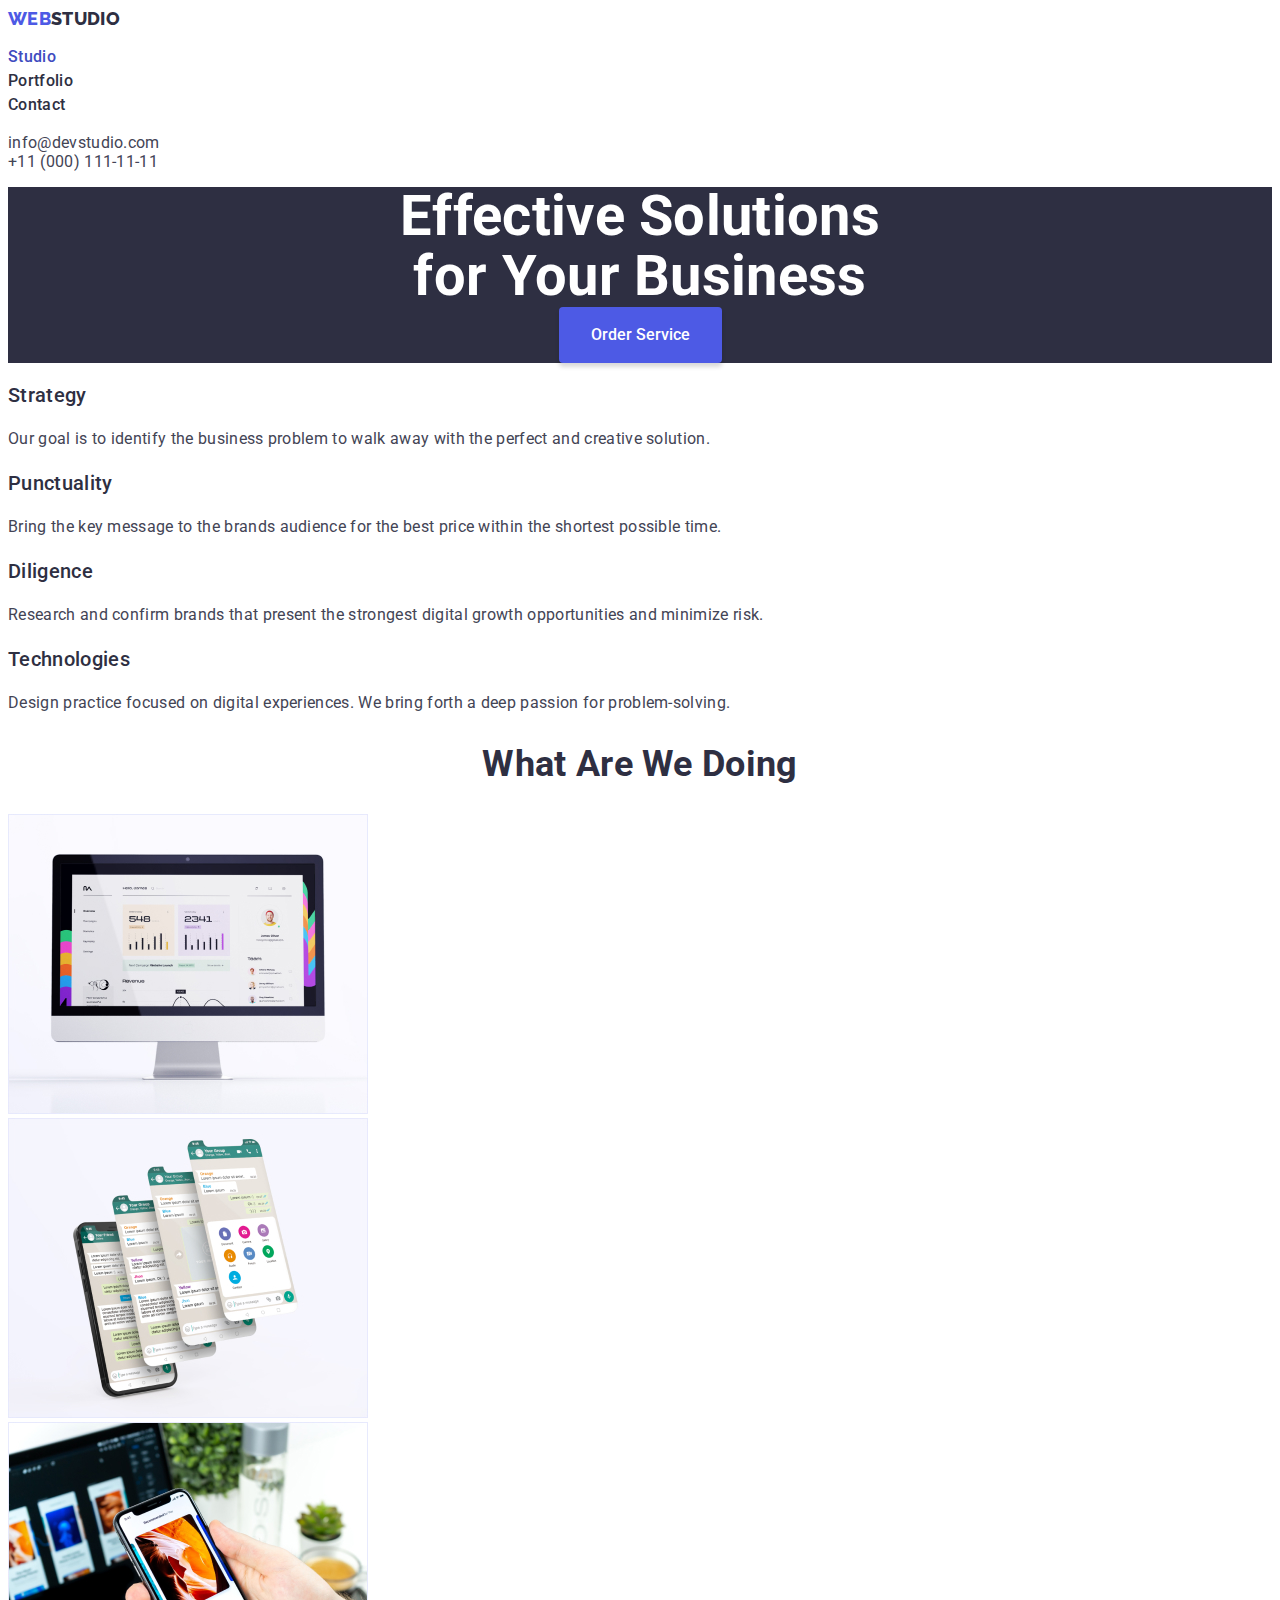
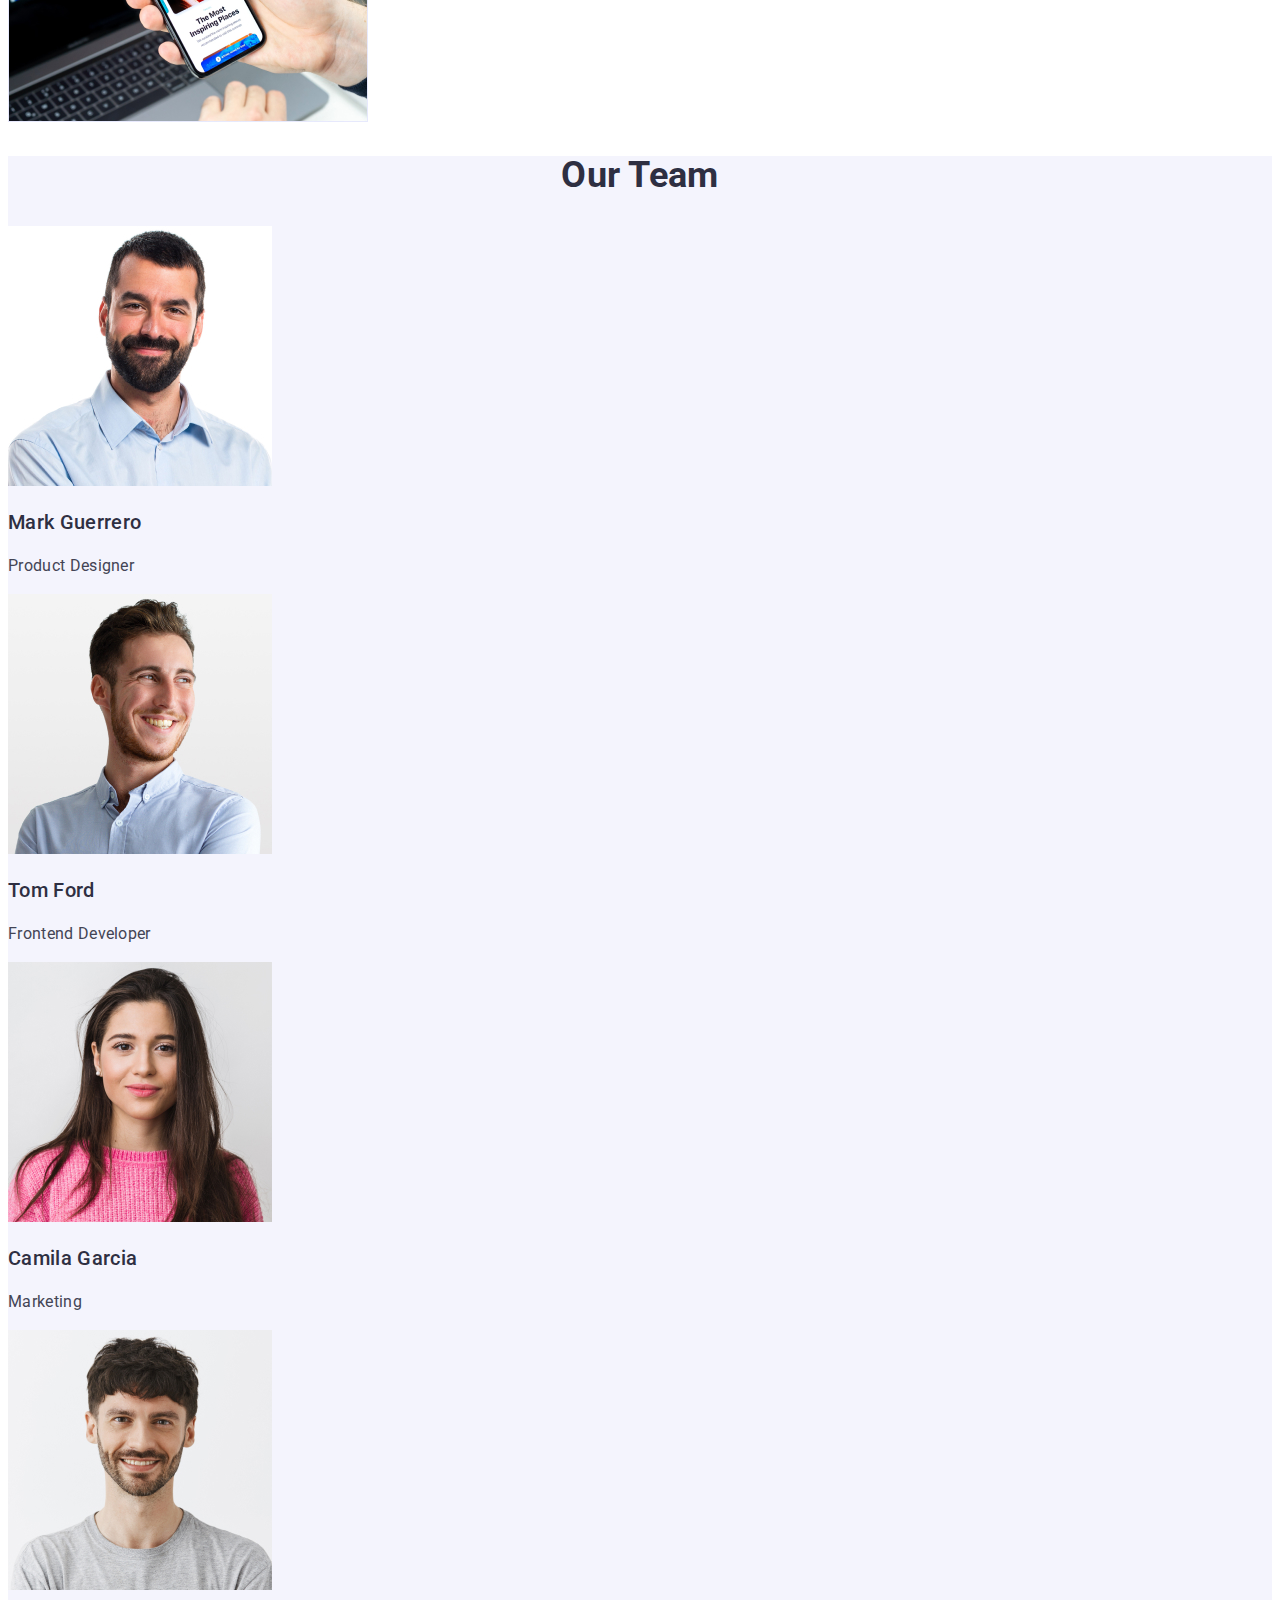
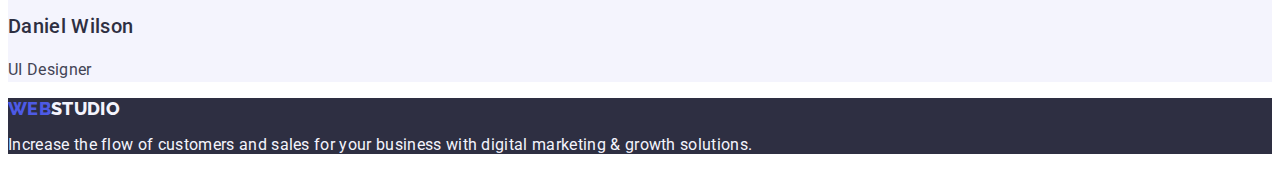
<file: index.html>
<!DOCTYPE html>
<html lang="en">
  <head>
    <meta charset="UTF-8" >
    <meta http-equiv="X-UA-Compatible" content="IE=edge" >
    <meta name="viewport" content="width=device-width, initial-scale=1.0" >
    <link rel="preconnect" href="https://fonts.googleapis.com">
    <link rel="preconnect" href="https://fonts.gstatic.com" crossorigin>
    <link href="https://fonts.googleapis.com/css2?family=Raleway:wght@800&family=Roboto:wght@400;500;700;900&display=swap" rel="stylesheet">
    <link rel="stylesheet" href="./css/style.css" />
    <title>Document</title>
  </head>
  <body>
    <header>
      <nav>
        <a class="logo" href="index.html"><span>WEB</span>STUDIO</a>
        <ul>
          <li><a class="nav-link current" href="index.html">Studio</a></li>
          <li><a class="nav-link" href="portfolio.html">Portfolio</a></li>
          <li><a class="nav-link">Contact</a></li>
        </ul>
      </nav>

      <ul>
        <li><a class="contact-link" href="mailto:info@studio.com">info@devstudio.com</a></li>
        <li><a class="contact-link" href="tel:+11(000)111-11-11">+11 (000) 111-11-11</a></li>
      </ul>
    </header>

    <main>
      <h1 class="visually-hidden">Studio page</h1>
      <section class="banner-section">
        <p class="banner-slogan">Effective Solutions for Your Business</p>
        <button class="btn btn-blue" type="button">Order Service</button>
      </section>
      <section>
        <h2 class="visually-hidden">Our features</h2>
        <ul>
          <li>
            <h3 class="title">Strategy</h3>
            <p class="description">
              Our goal is to identify the business problem to walk away with the
              perfect and creative solution.
            </p>
          </li>
          <li>
            <h3 class="title">Punctuality</h3>
            <p class="description">
              Bring the key message to the brands audience for the best price
              within the shortest possible time.
            </p>
          </li>
          <li>
            <h3 class="title">Diligence</h3>
            <p class="description">
              Research and confirm brands that present the strongest digital
              growth opportunities and minimize risk.
            </p>
          </li>
          <li>
            <h3 class="title">Technologies</h3>
            <p class="description">
              Design practice focused on digital experiences. We bring forth a
              deep passion for problem-solving.
            </p>
          </li>
        </ul>
      </section>

      <section>
        <h2 class="section-title">What Are We Doing</h2>
        <ul>
          <li><img src="images/monitor.jpg" alt="desktop1" width="360" ></li>
          <li><img src="images/whatsap.jpg" alt="desktop2" width="360" ></li>
          <li><img src="images/smartphone.jpg" alt="desktop3" width="360" ></li>
      </ul>
      </section>

      <section class="bg-grey">
        <h2 class="section-title">Our Team</h2>
        <ul>
          <li>
            <img src="images/Mark.jpg" alt="Mark Guerrero" width="264" >
            <h3 class="title">Mark Guerrero</h3>
            <p class="description">Product Designer</p>
          </li>
          <li>
            <img src="images/Tom.jpg" alt="Tom Ford" width="264" >
            <h3 class="title">Tom Ford</h3>
            <p class="description">Frontend Developer</p>
          </li>
          <li>
            <img src="images/Camila.jpg" alt="Camila Garcia" width="264" >
            <h3 class="title">Camila Garcia</h3>
            <p class="description">Marketing</p>
          </li>
          <li>
            <img src="images/Daniel.jpg" alt="Daniel Wilson" width="264" >
            <h3 class="title">Daniel Wilson</h3>
            <p class="description">UI Designer</p>
          </li>
        </ul>
      </section>
    </main>

    <footer class="footer">
      <a class="logo" href="index.html">
        <span>WEB</span>STUDIO
      </a>
      <p>
        Increase the flow of customers and sales for your business with digital
        marketing & growth solutions.
      </p>
    </footer>
  </body>
</html>
</file>
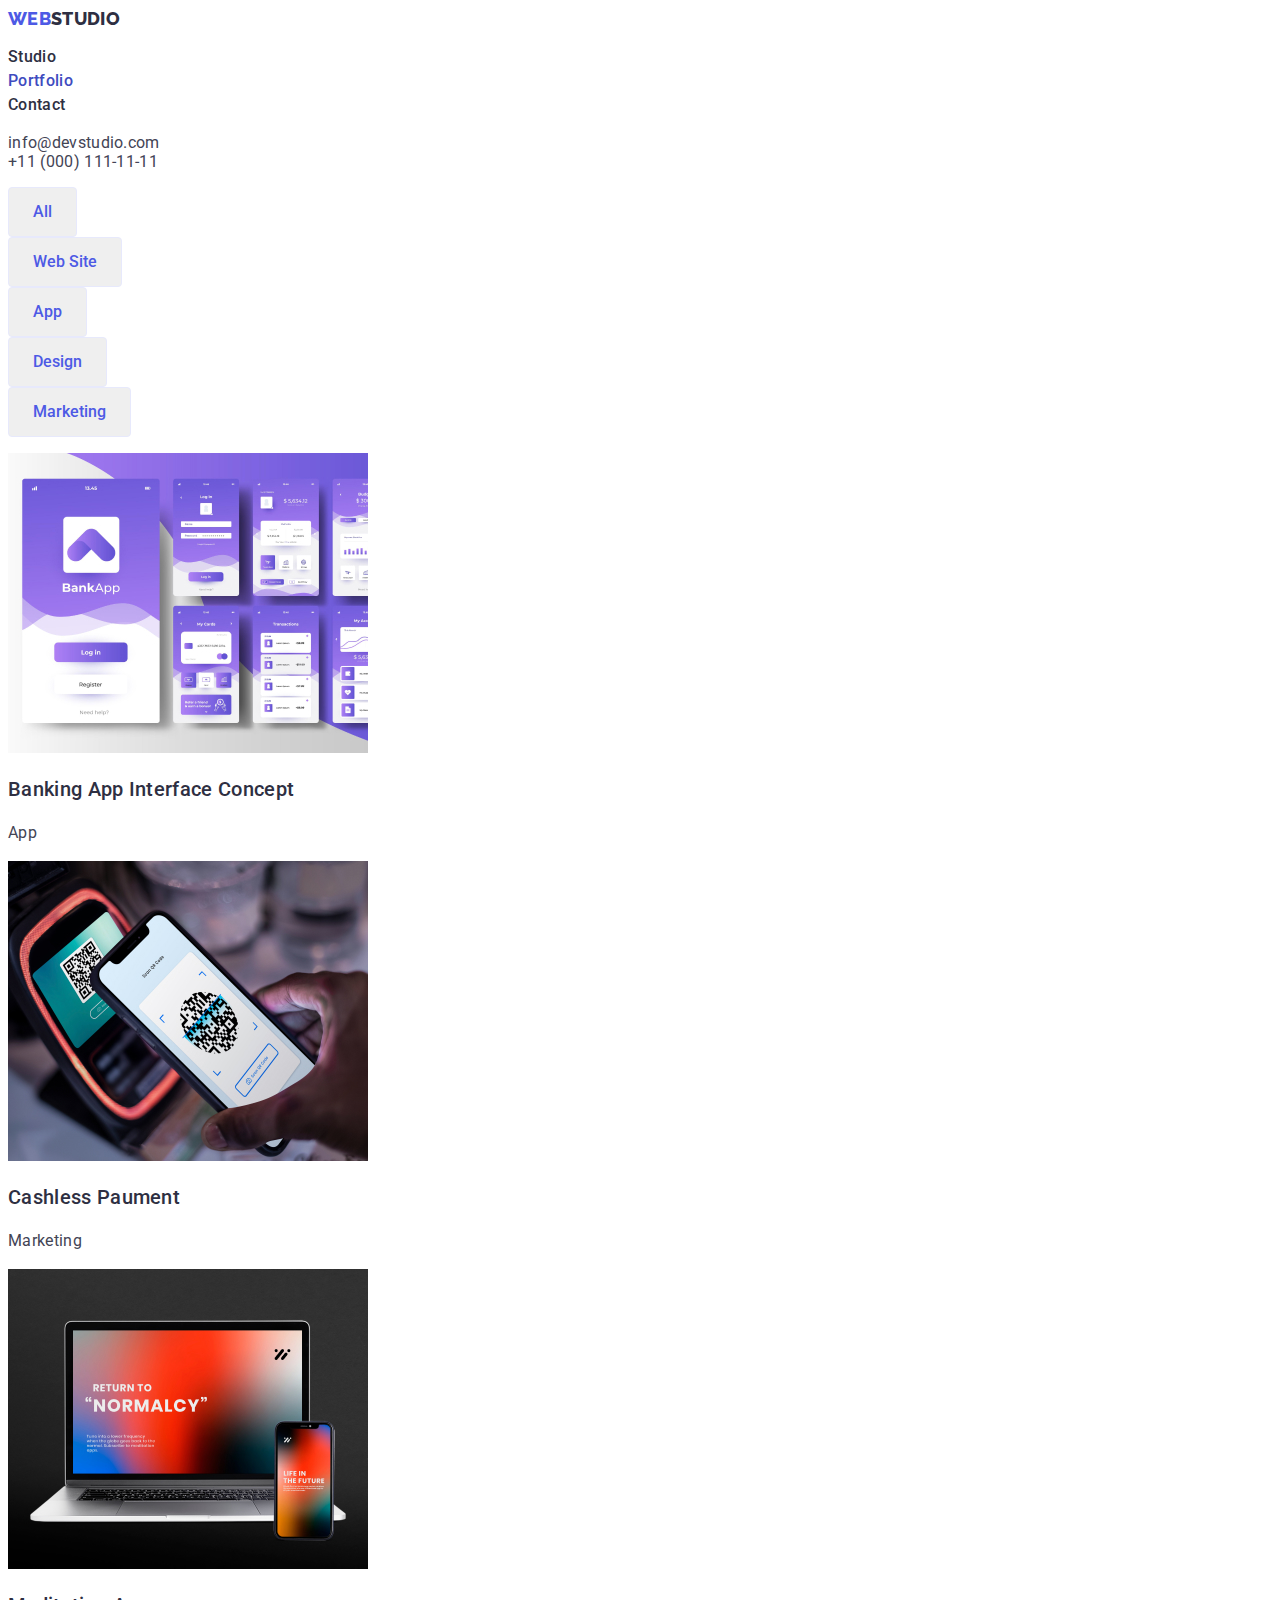
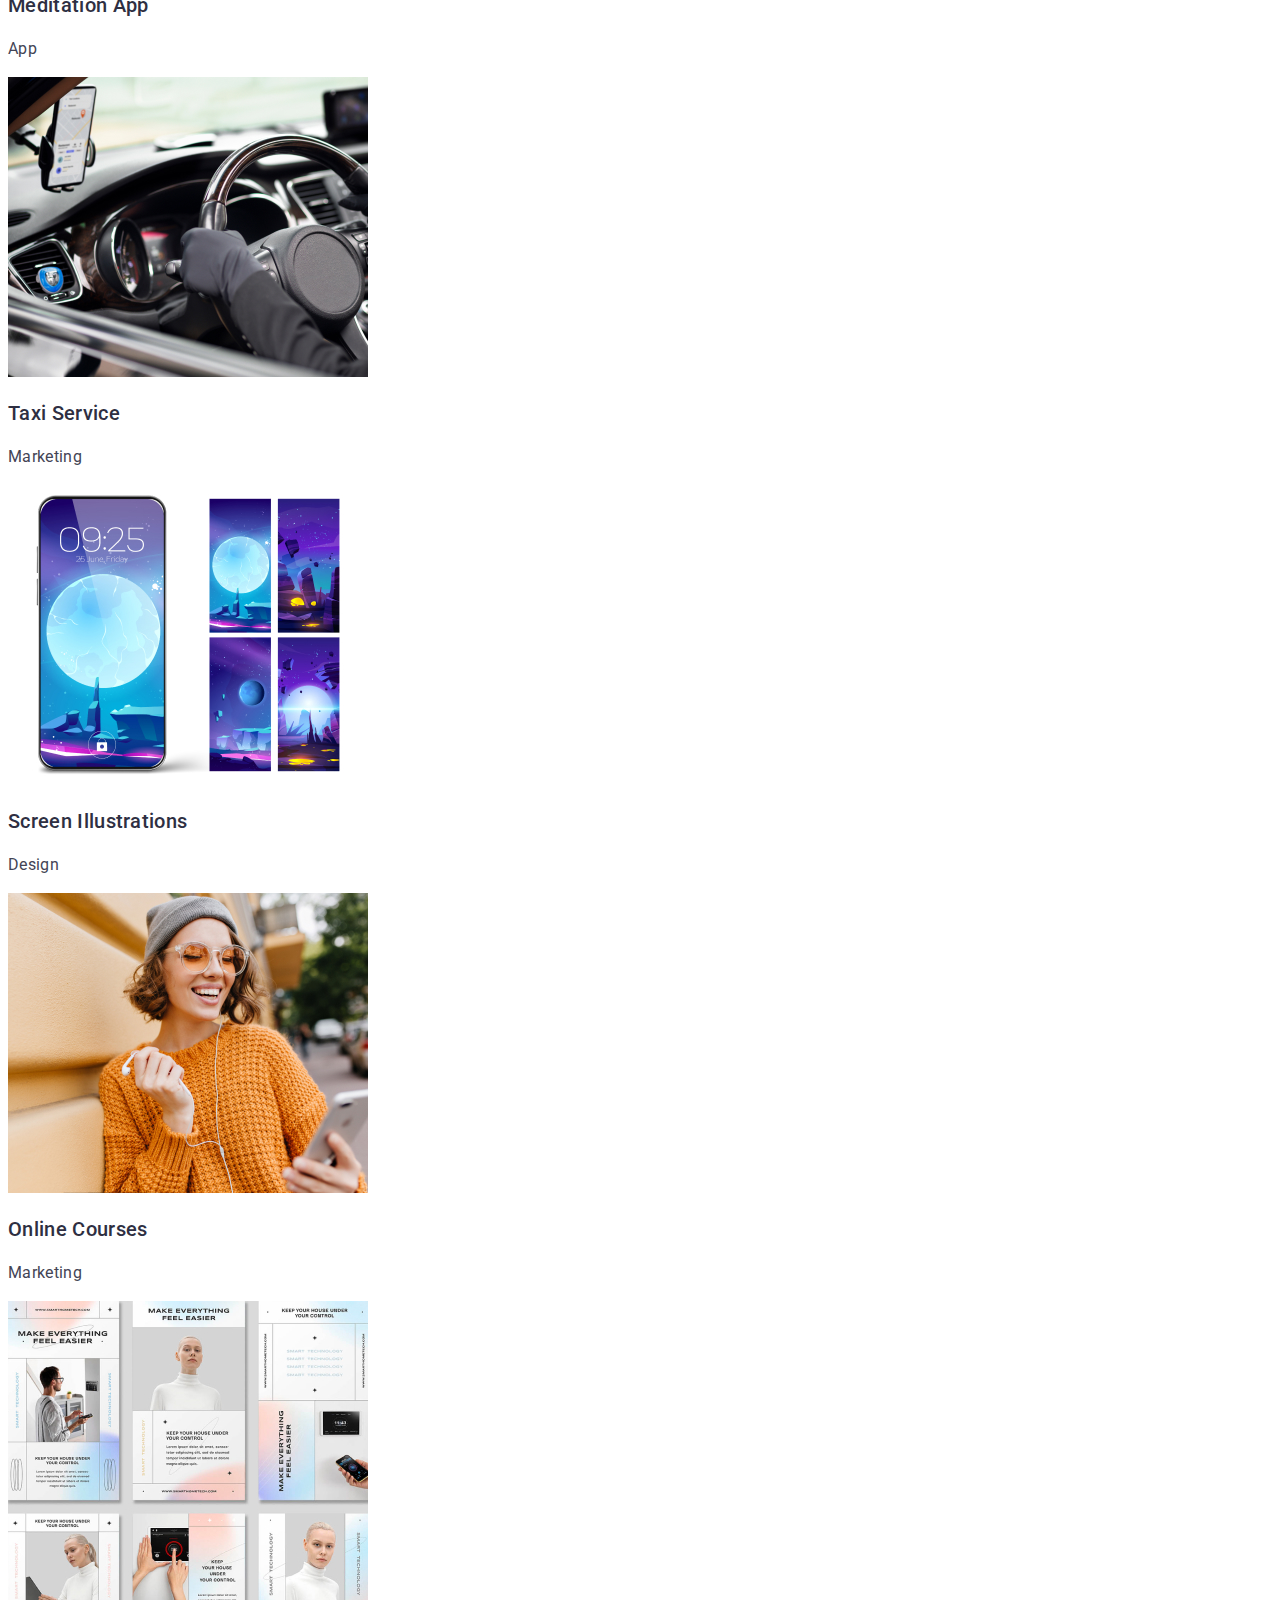
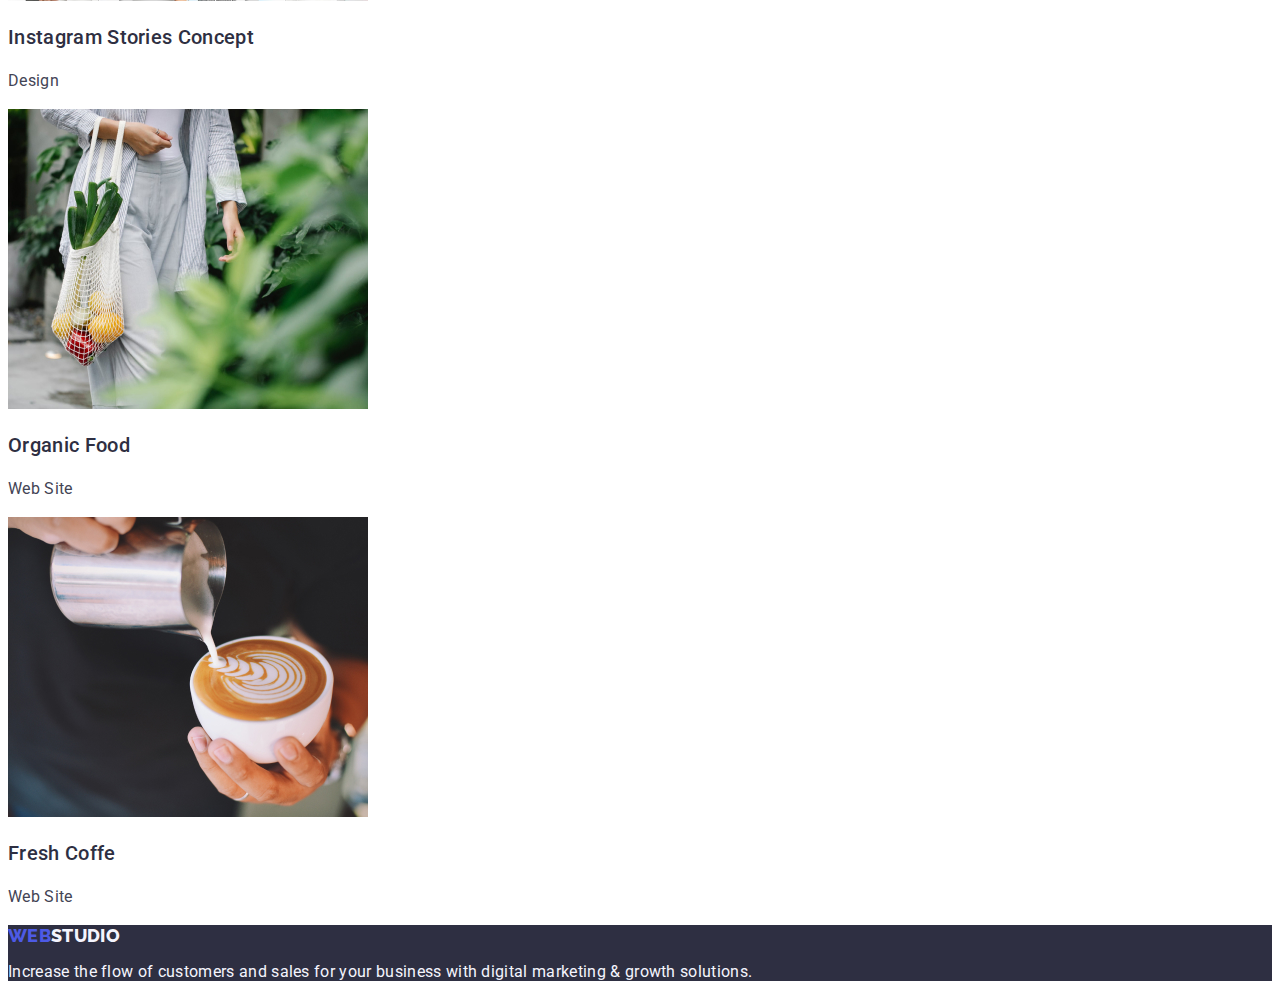
<file: portfolio.html>
<!DOCTYPE html>
<html lang="en">
  <head>
    <meta charset="UTF-8" >
    <meta http-equiv="X-UA-Compatible" content="IE=edge" >
    <meta name="viewport" content="width=device-width, initial-scale=1.0" >
    <link href="https://fonts.googleapis.com/css2?family=Raleway:wght@800&family=Roboto:wght@400;500;700;900&display=swap"
			rel="stylesheet"/>
    <link rel="stylesheet" href="./css/style.css">  
    <title>Document</title>
  </head>
  <body>
    <header>
      <nav>
        <a class="logo" href="index.html">
          <span>WEB</span>STUDIO
        </a>
        <ul>
          <li><a class="nav-link" href="index.html">Studio</a></li>
          <li><a class="nav-link current" href="">Portfolio</a></li>
          <li><a class="nav-link" href="">Contact</a></li>
        </ul>
      </nav>

      <ul>
        <li><a class="contact-link" href="mailto:info@studio.com">info@devstudio.com</a></li>
        <li><a class="contact-link" href="tel:+11(000)111-11-11">+11 (000) 111-11-11</a></li>
      </ul>
    </header>

    <main>
      <section>
        <h1 class="visually-hidden">Portfolio page</h1>
      <ul>
        <li><button class="btn btn-white">All</button></li>
        <li><button class="btn btn-white">Web Site</button></li>
        <li><button class="btn btn-white">App</button></li>
        <li><button class="btn btn-white">Design</button></li>
        <li><button class="btn btn-white">Marketing</button></li>
      </ul>
      
        <ul>
          <h2 class="visually-hidden">Articles</h2>
          <li>
            <img src="images/app.jpg" alt="app" width="360">
            <h3 class="title">Banking App Interface Concept</h3>
            <p class="description">App</p>
          </li>

          <li>
            <img src="images/marketing.jpg" alt="Cashless Paument" width="360">
            <h3 class="title">Cashless Paument</h3>
            <p class="description">Marketing</p>
          </li>

          <li>
            <img src="images/app_meditation.jpg" alt="Meditation App" width="360">
            <h3 class="title">Meditation App</h3>
            <p class="description">App</p>
          </li>

          <li>
            <img src="images/marketing_taxi.jpg" alt="Taxi Service" width="360">
            <h3 class="title">Taxi Service</h3>
            <p class="description">Marketing</p>
          </li>

          <li>
            <img src="images/design.jpg" alt="Screen Illustrations" width="360">
            <h3 class="title">Screen Illustrations</h3>
            <p class="description">Design</p>
          </li>

          <li>
            <img src="images/marketing_online.jpg" alt="Online Courses" width="360">
            <h3 class="title">Online Courses</h3>
            <p class="description">Marketing</p>
          </li>

          <li>
            <img src="images/design_instagram.jpg" alt="Instagram Stories" width="360">
            <h3 class="title">Instagram Stories Concept</h3>
            <p class="description">Design</p>
          </li>

          <li>
            <img src="images/web_site.jpg" alt="Organic Food" width="360">
            <h3 class="title">Organic Food</h3>
            <p class="description">Web Site</p>
          </li>

          <li>
            <img src="images/fresh.jpg" alt="Fresh" width="360">
            <h3 class="title">Fresh Coffe</h3>
            <p class="description">Web Site</p>
          </li>
        </ul>
      </section>
    </main>

    <footer class="footer">
      <a class="logo" href="index.html">
        <span>WEB</span>STUDIO
      </a>
      <p>
        Increase the flow of customers and sales for your business with digital
        marketing & growth solutions.
      </p>
    </footer>
  </body>
</html>
</file>
<file: css/style.css>
:root {
    --brand-color: #4D5AE5;
    --active-link-color: #404BBF;
    --text-color-grey: #434455;
    --text-color-dark: #2E2F42;
}

body {
    font-family: Roboto;
    font-size: 16px;
    color: var(--text-color-dark);
    letter-spacing: 0.02em;
}

a {
    text-decoration: none;
    color: var(--text-color-dark);;
}

ul {
    list-style: none;
    padding-left: 0;
}

.logo {
    font-family: 'Raleway', sans-serif;
    font-weight: 800;
    font-size: 18px;
    line-height: 1.17em;
}

.logo span {
    color: var(--brand-color);
}

.nav-link {
    line-height: 1.5em;
    font-weight: 500;
}

.nav-link:hover, .nav-link:focus, .nav-link.current {
    color: var(--active-link-color);
}

.contact-link {
    color: var(--text-color-grey);
}

.contact-link:hover, .contact-link:focus {
    color: var(--active-link-color);
}

.banner-slogan {
    font-weight: 700;
    font-size: 56px;
    color: #ffffff;
    text-align: center;
    line-height: 1.07em;
    width: 500px;
    margin: 0 auto;
}

.banner-section {
    background-color: var(--text-color-dark);
    text-align: center;
}

.btn {
  font-family: 'Roboto';
  font-weight: 500;
  border-radius: 4px;
  cursor: pointer;
  padding: 16px 32px;
  font-size: 16px;
  line-height: 1.5em;

}

.btn:hover, .btn:focus {
    background: var(--active-link-color);
    color: #FFFFFF;
}

.btn-white {
    color: var(--brand-color);
    border-width: 0;
    border: 1px solid #E7E9FC;
    padding: 12px 24px;
}

.btn-blue {
   background-color: var(--brand-color);
   box-shadow: 0px 4px 4px rgba(0, 0, 0, 0.15);
   border-width: 0;
   color: #ffffff;
     
}

.visually-hidden {
    position: absolute;
    width: 1px;
    height: 1px;
    margin: -1px;
    border: 0;
    padding: 0;
    
    white-space: nowrap;
    clip-path: inset(100%);
    clip: rect(0 0 0 0);
    overflow: hidden;
}

.title {
    font-weight: 500;
    font-size: 20px;
    line-height: 1.2em;
}

.description {
    line-height: 1.5em;
    color: var(--text-color-grey);
}

.section-title {
    font-size: 36px;
    line-height: 1.1em;
    text-align: center;
    text-transform: capitalize;
    color: var(--text-color-dark);
}

.bg-grey {
    background-color: #F4F4FD;
}

.footer {
    background: var(--text-color-dark);
    color: #F4F4FD;
}

.footer a {
    color: #F4F4FD;   
}
</file>
